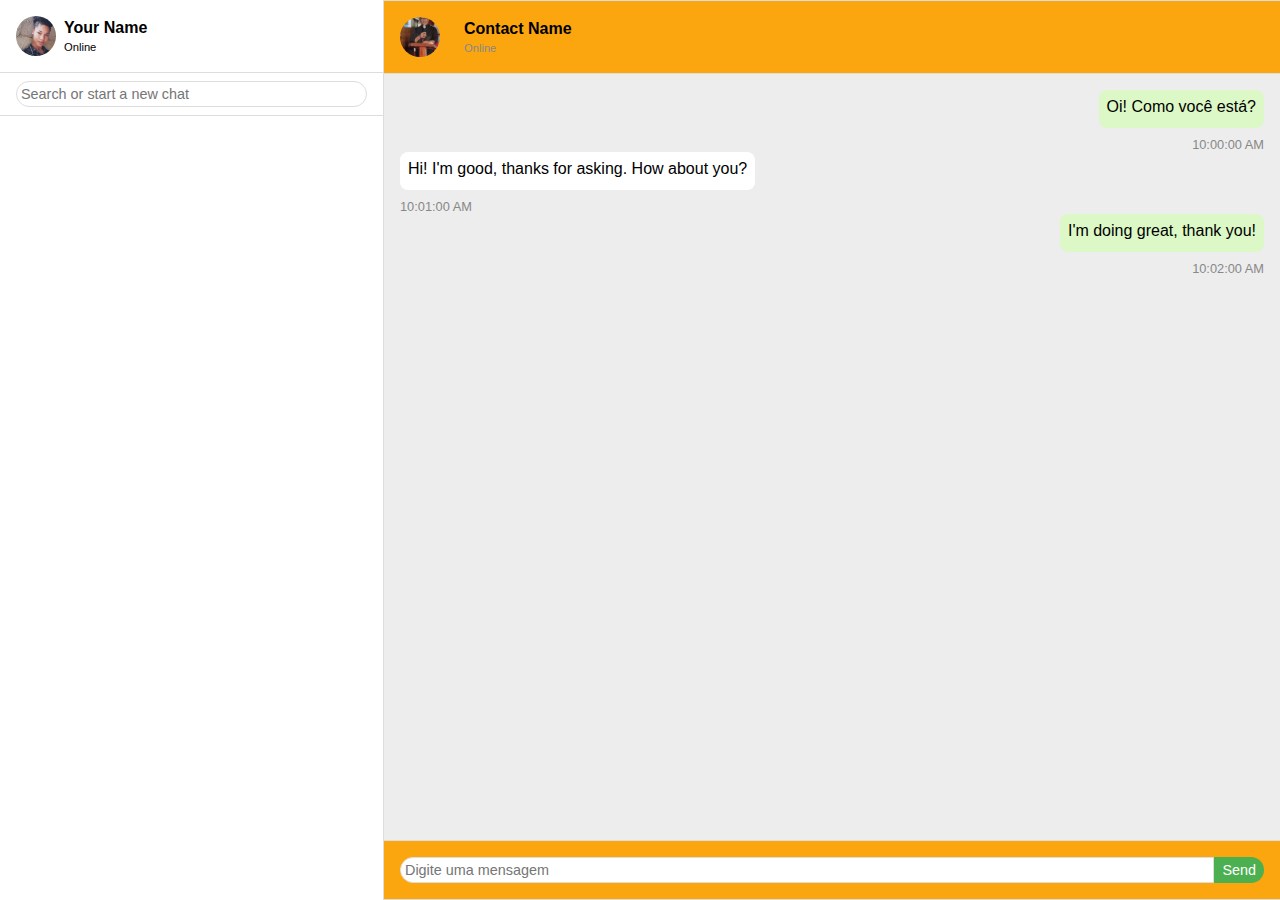
<file: index.html>
<!DOCTYPE html>
<html lang="en">

<head>
  <meta charset="UTF-8">
  <meta name="viewport" content="width=device-width, initial-scale=1.0">
  <link rel="stylesheet" href="styles.css">
  <title>WhatsApp Web </title>
</head>

<body>
  <div class="app">
    <div class="sidebar">
      <div class="user-profile">
        <img src="fotoperfil.jpg" alt="Profile" class="profile-picture">
        <div class="user-details">
          <h3 class="user-name">Your Name</h3>
          <p class="user-status">Online</p>
        </div>
      </div>
      <div class="search-bar">
        <input type="text" placeholder="Search or start a new chat" class="search-input">
      </div>
      <div class="chat-list">
        <!-- Chat list items here -->
      </div>

    </div>
    <div class="main">
      <div class="chat-header">
        <div class="contact-profile">
          <img src="perfil2.jpg" alt="Contact Profile" class="profile-picture">
          <div class="contact-details">
            <h3 class="contact-name">Contact Name</h3>
            <p class="contact-status">Online</p>
          </div>
        </div>
      </div>
      <div class="chat-body">
        <div class="message-container">
          <!-- Messages will be added here -->
        </div>
      </div>
      <div class="chat-footer">
        <form class="message-form">
          <input type="text" placeholder="Digite uma mensagem" class="message-input">
          <button type="submit" class="send-button">Send</button>
        </form>
      </div>
    </div>
  </div>
  <script src="scripts.js"></script>
</body>

</html>
</file>
<file: styles.css>
* {
  box-sizing: border-box;
  margin: 0;
  padding: 0;
}

body {
  font-family: 'Segoe UI', Tahoma, Geneva, Verdana, sans-serif;
  background-color: #ededed;
}

.app {
  display:flex;
  height:100vh;
}

.sidebar {
  width:30%;
  background-color:#fff;
  border-right: 1px solid #ddd;
  overflow-y:auto;
}

.main {
  width:70%;
  display:flex;
  flex-direction:column;
  height:100%;
}

.chat-header,
.chat-footer {
  background-color:#FCA60F;
  padding:1rem;
  border-top:1px solid #ddd;
  border-bottom: 1px solid #ddd;
}

.chat-body {
  flex-grow:1;
  overflow-y:auto;
  padding:1rem;
}

.user-profile {
  display:flex;
  align-items:center;
  padding:1rem;
  border-bottom:1px solid #ddd;
}

.profile-picture {
  width: 100px;
  height: 100px;
  border-radius: 100%;
  object-fit: cover;
  margin-right: 1rem;
}

.user-name {
  font-size: 1.1rem;
  font-weight: bold;
  margin-bottom: 0.25rem;
}

.user-status {
  font-size: 2rem;
  color: #000;
}

.search-bar {
  padding: 0.5rem 1rem;
  border-bottom: 1px solid #ddd;
}

.search-input {
  width: 100%;
  padding: 0.5rem;
  font-size: 1rem;
  border: 1px solid #ddd;
  border-radius: 2rem;
  outline: none;
}

.chat-list {
  overflow-y: auto;
}

.contact-profile {
  display: flex;
  align-items: center;
}

.contact-details {
  margin-left: 1rem;
}

.contact-name {
  font-size: 1.1rem;
  font-weight: bold;
  margin-bottom: 0.25rem;
}

.contact-status {
  font-size: 0.8rem;
  color: #888;
}

.message-container {
  display: flex;
  flex-direction: column;
  gap: 1rem;
}

.message-form {
  display: flex;
  width: 100%;
}

.message-input {
  flex-grow: 1;
  padding: 0.5rem;
  font-size: 1rem;
  border: 1px solid #ddd;
  border-radius: 2rem 0 0 2rem;
  outline: none;
}

.send-button {
  background-color: #4caf50;
  color: #fff;
  padding: 0.5rem 1rem;
  font-size: 1rem;
  border: none;
  border-radius: 0 2rem 2rem 0;
  cursor: pointer;
}

.message {
  padding: 0.5rem;
  border-radius: 0.5rem;
  max-width: 70%;
  margin-bottom: 0.5rem;
  position: relative;
}

.message p.message-content {
  margin-bottom: 0.25rem;
}

.message span.message-timestamp {
  font-size: 0.8rem;
  color: #888;
  position: absolute;
  bottom: -1.5rem;
}

.message.me {
  background-color: #dcf8c6;
  align-self: flex-end;
  margin-left: auto;
  text-align: right;
}

.message.me span.message-timestamp {
  right: 0;
}

.message.contact {
  background-color: #fff;
  align-self: flex-start;
  margin-right: auto;
}

.message.contact span.message-timestamp {
  left: 0;
}

html,
body {
  height: 100%;
}

.app {
  height: 100%;
}

@media(max-width: 768px) {
  .app {
    flex-direction: column;
    height: auto;
    min-height: 100%;
  }

  .sidebar,
  .main {
    width: 100%;
  }

  .chat-header,
  .chat-footer {
    padding: 0.5rem;
  }
}

.user-name,
.contact-name {
  font-size: 1rem;
}

.user-status,
.contact-status {
  font-size: 0.7rem;
}

.profile-picture {
  width: 40px;
  height: 40px;
  margin-right: 0.5rem;
}

.search-input {
  padding: 0.25rem;
  font-size: 0.9rem;
}

.message-input {
  padding: 0.25rem;
  font-size: 0.9rem;
}

.send-button {
  padding: 0.25rem 0.5rem;
  font-size: 0.9rem;
}
</file>
